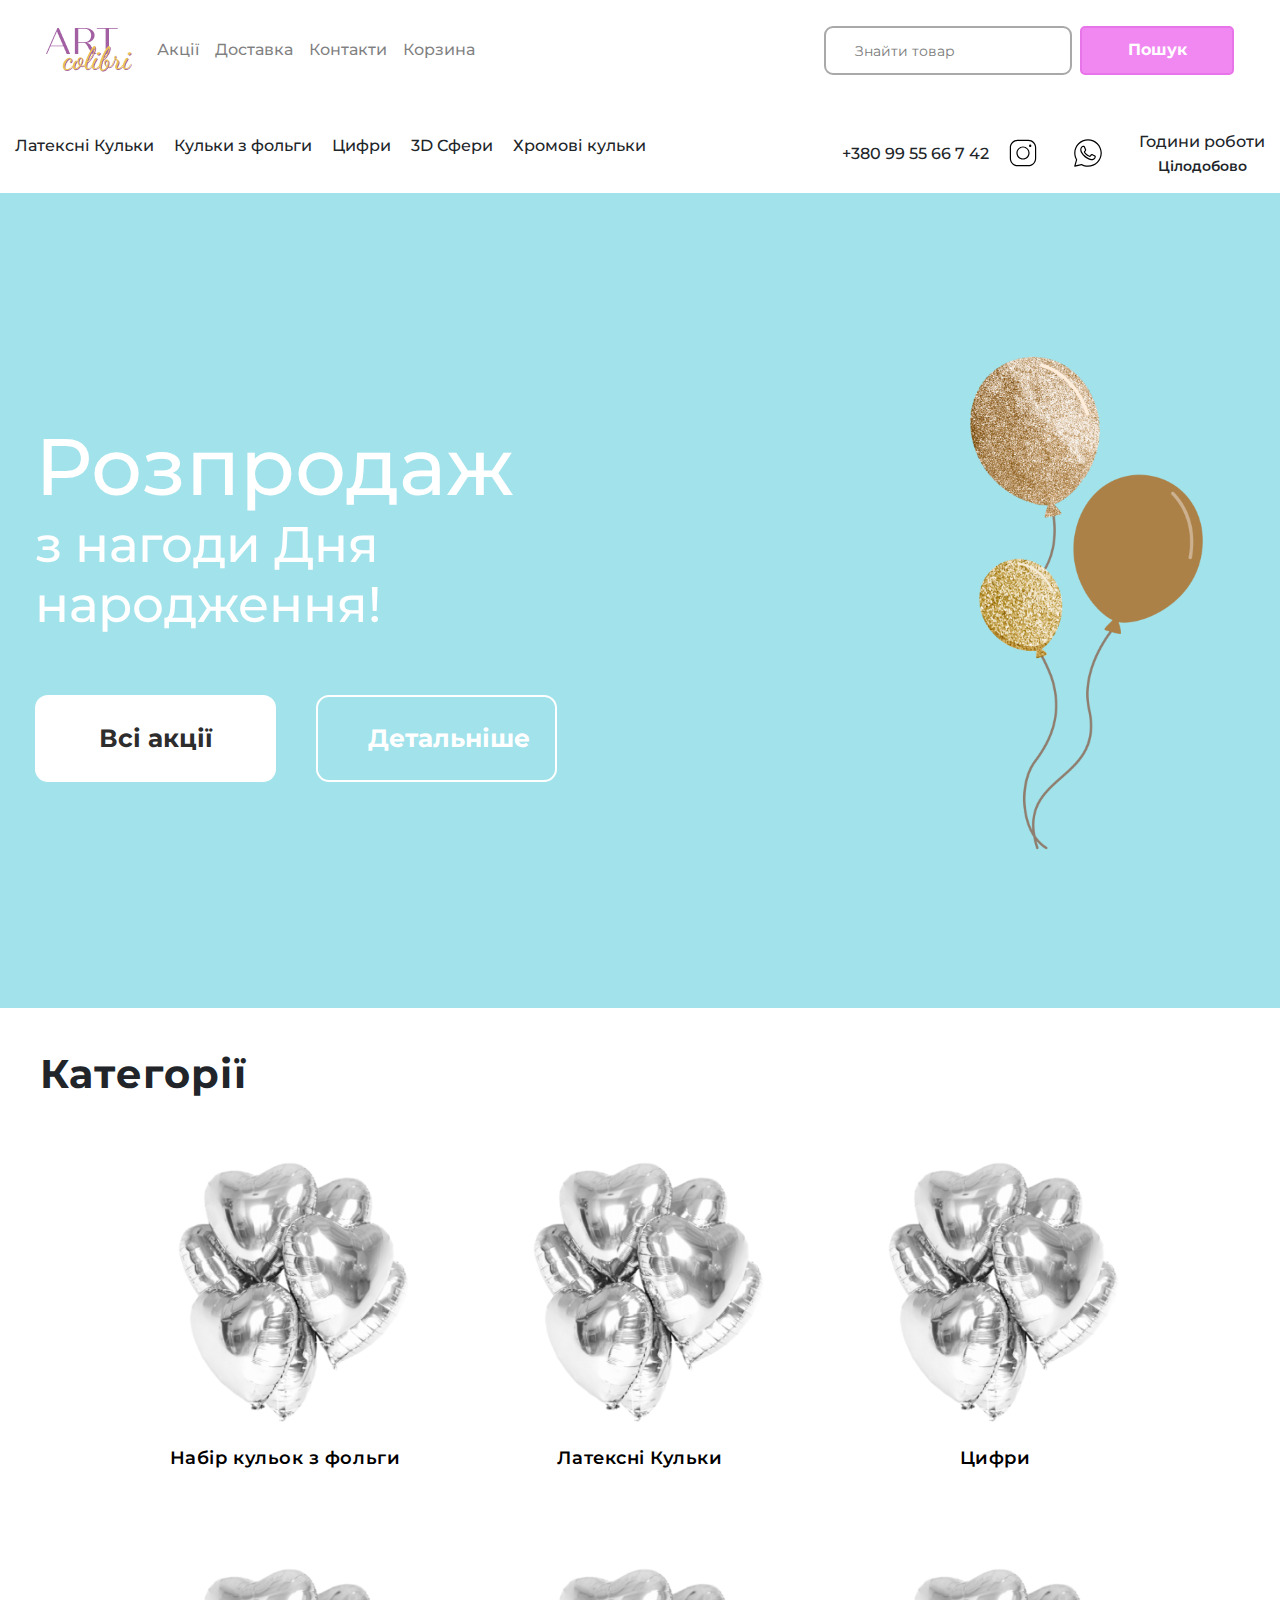
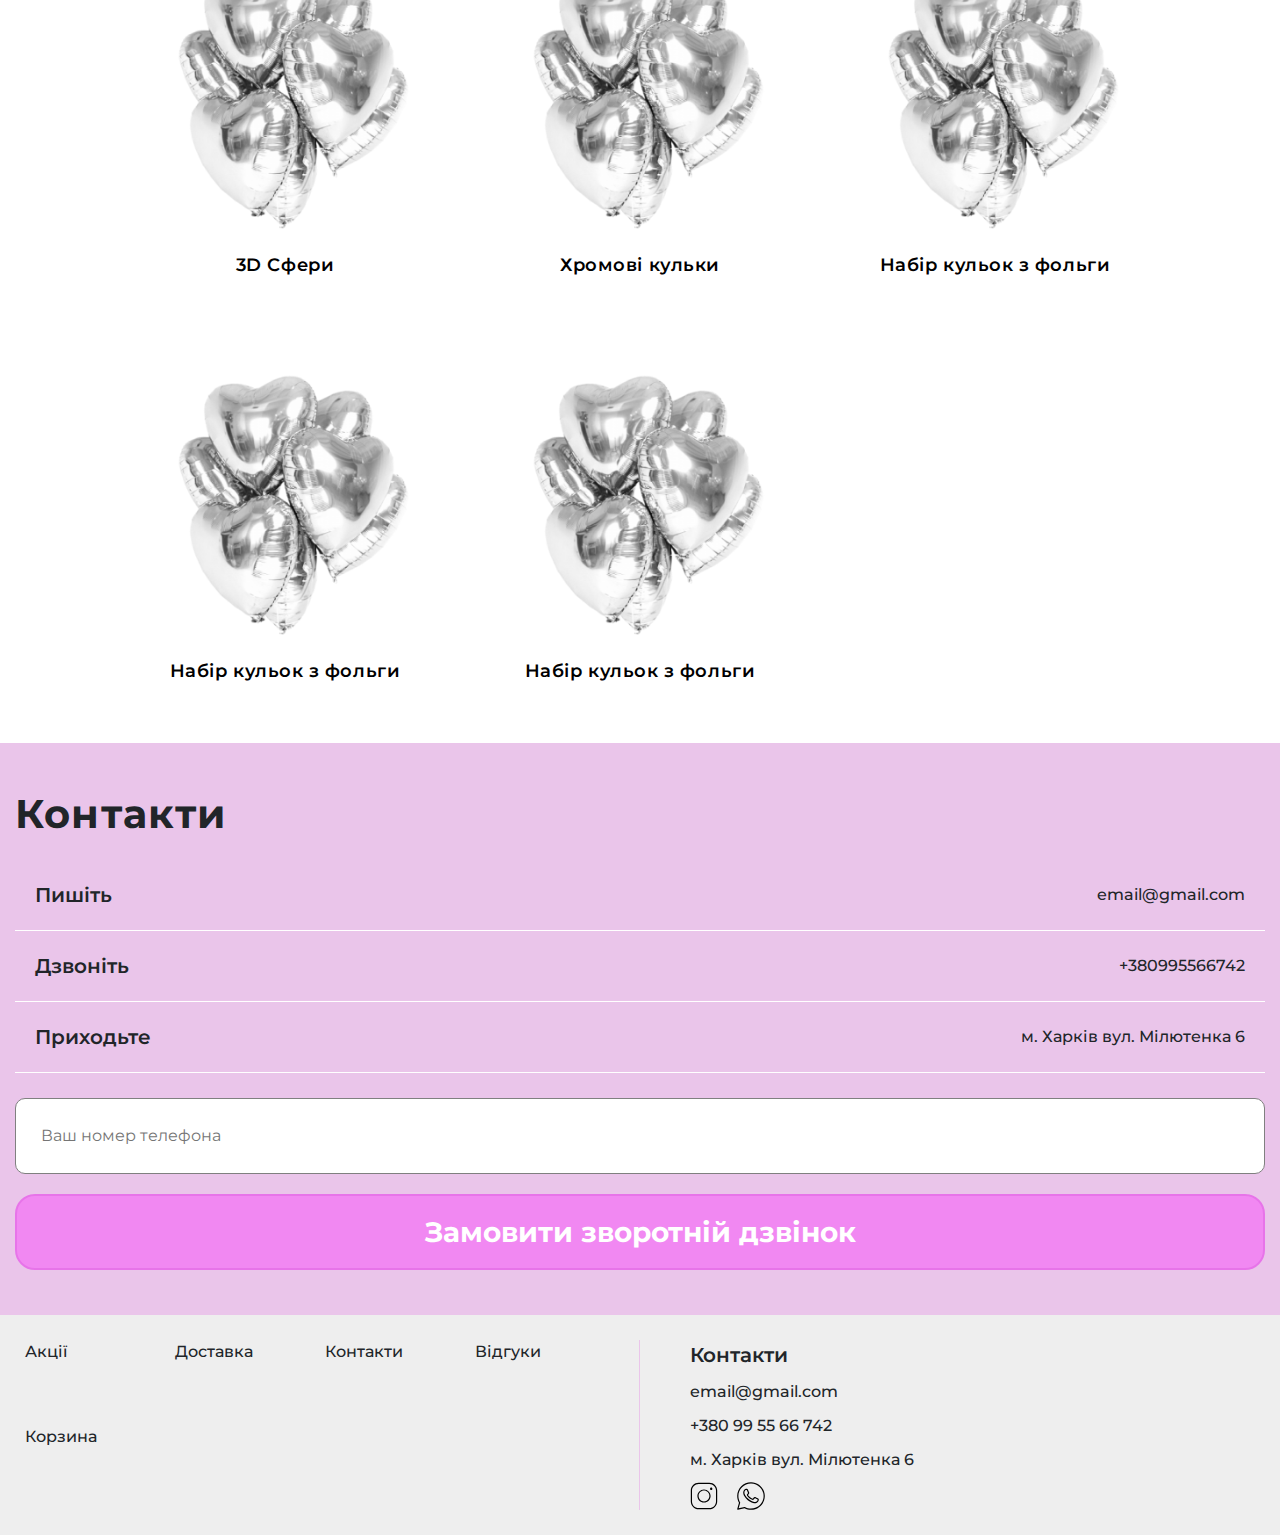
<file: index.html>
<!DOCTYPE html>
<html lang="en">
<head>
    <meta charset="UTF-8">
    <title>Title</title>
    <link rel="stylesheet" href="https://cdn.jsdelivr.net/npm/bootstrap@4.0.0/dist/css/bootstrap.min.css"
          integrity="sha384-Gn5384xqQ1aoWXA+058RXPxPg6fy4IWvTNh0E263XmFcJlSAwiGgFAW/dAiS6JXm" crossorigin="anonymous">

    <link rel="stylesheet" href="style.css">



</head>
<body>
<header>
    <div class="container">
        <div class=" header_top">
            <nav class="navbar navbar-expand-lg navbar-light ">
                <div class="container-fluid">
                    <a class="navbar-brand logo" href="#"> <img src="./images/logo.png" alt="">
                    </a>
                    <button class="navbar-toggler" type="button" data-bs-toggle="collapse" data-bs-target="#navbarSupportedContent" aria-controls="navbarSupportedContent" aria-expanded="false" aria-label="Toggle navigation">
                        <span class="navbar-toggler-icon"></span>
                    </button>
                    <div class="collapse navbar-collapse" id="navbarSupportedContent">
                        <ul class="navbar-nav mr-auto">

                            <li class="nav-item">
                                <a class="nav-link" href="#">Акції</a>
                            </li>
                            <li class="nav-item">
                                <a class="nav-link" href="#">Доставка</a>
                            </li>
                            <li class="nav-item">
                                <a class="nav-link" href="#contacts">Контакти</a>
                            </li>
                            <li class="nav-item">
                                <a class="nav-link" href="./basket.html">Корзина</a>
                            </li>

                        </ul>
                        <form class=" form-inline my-2 my-lg-0">
                            <input class="search form-control mr-sm-2" type="search" placeholder="Знайти товар"
                                   aria-label="Пошук">
                            <button class="btn header_btn my-2 my-sm-0" type="submit">Пошук</button>
                        </form>
                    </div>
                </div>
            </nav>

        </div>
        <div class="flex_wrap">
            <nav class="catalogue_nav">
                <ul class="flex_wrap">
                    <li>Латексні Кульки</li>
                    <li>Кульки з фольги</li>
                    <li>Цифри</li>
                    <li>3D Сфери</li>
                    <li>Хромові кульки</li>
                </ul>
            </nav>
            <div class="contacts flex_wrap">
                <div class="number">+380 99 55 66 7 42</div>
                <a href="#" class="social_media">
                    <img src="./images/inst.svg" alt="instagram">
                </a>
                <a href="#" class="social_media">
                    <img src="./images/viber.svg" alt="viber">

                </a>
                <div class="working_hours">Години роботи <br><span>Цілодобово</span></div>

            </div>
        </div>
    </div>

</header>
<section class="hero">
    <div class="container flex_wrap">
        <div class="hero_desc">

            <h1 class="hero_title"><span>Розпродаж </span> <br> з нагоди Дня народження!</h1>

            <div class="hero_buttons">
                <button class="hero_btn all_disc_btn">
                    Всі акції
                </button>
                <button class="hero_btn more_btn">
                    Детальніше
                </button>
            </div>
        </div>
        <img class="hero_img" src="./images/hero.png" alt="">
    </div>
</section>
<section class="categories">
    <h2 class="section_title">Категорії</h2>
    <div class="grid_wrap">
        <div class="categories_item">
            <a href="./category.html">
                <img src="./images/baloons.png" alt="">

            </a>
            <p class="categories_item_title">Набір кульок з фольги</p>
        </div>
        <div class="categories_item">
            <img src="./images/baloons.png" alt="">
            <p class="categories_item_title">Латексні Кульки</p>
        </div>
        <div class="categories_item">
            <img src="./images/baloons.png" alt="">
            <p class="categories_item_title">Цифри</p>
        </div>
        <div class="categories_item">
            <img src="./images/baloons.png" alt="">
            <p class="categories_item_title">3D Сфери</p>
        </div>
        <div class="categories_item">
            <img src="./images/baloons.png" alt="">
            <p class="categories_item_title">Хромові кульки</p>
        </div>
        <div class="categories_item">
            <img src="./images/baloons.png" alt="">
            <p class="categories_item_title">Набір кульок з фольги</p>
        </div>
        <div class="categories_item">
            <img src="./images/baloons.png" alt="">
            <p class="categories_item_title">Набір кульок з фольги</p>
        </div>
        <div class="categories_item">
            <img src="./images/baloons.png" alt="">
            <p class="categories_item_title">Набір кульок з фольги</p>
        </div>

    </div>
</section>

<section id="contacts" class="contact">
    <div class="container">
        <h2 class="section_title">
            Контакти
        </h2>
        <div class="contact_info_wrap">
            <div class="contact_info_item flex_wrap">
                <p class="contact_info_item_title">Пишіть</p>
                <p class="contact_info_item_text">email@gmail.com</p>
            </div>
            <div class="contact_info_item flex_wrap">
                <p class="contact_info_item_title">Дзвоніть</p>
                <p class="contact_info_item_text">+380995566742</p>
            </div>
            <div class="contact_info_item flex_wrap">
                <p class="contact_info_item_title">Приходьте</p>
                <p class="contact_info_item_text"> м. Харків вул. Мілютенка 6</p>
            </div>

        </div>
        <input placeholder="Ваш номер телефона" type="tel" class="contact_info_input ">
        <button class="btn basket_details_btn ">Замовити зворотній дзвінок</button>
    </div>
</section>
<footer class="footer_wrap">
    <nav class="footer_nav">

        <a class="footer_nav_item">Акції</a>
        <a class="footer_nav_item">Доставка</a>
        <a class="footer_nav_item">Контакти</a>
        <a class="footer_nav_item">Відгуки</a>
        <a class="footer_nav_item">Корзина</a>

    </nav>
    <div class="footer_contacts">
        <p class="footer_contacts_title footer_contacts_item">Контакти</p>
        <p class="footer_contacts_item">email@gmail.com</p>
        <p class="footer_contacts_item">+380 99 55 66 742</p>
        <p class="footer_contacts_item">м. Харків вул. Мілютенка 6</p>
        <a href="#" class="social_media">
            <img src="./images/inst.svg" alt="instagram">
        </a>
        <a href="#" class="social_media">
            <img src="./images/viber.svg" alt="viber">

        </a>
    </div>
    </div>
</footer>
<script src="https://cdn.jsdelivr.net/npm/bootstrap@5.0.2/dist/js/bootstrap.bundle.min.js" integrity="sha384-MrcW6ZMFYlzcLA8Nl+NtUVF0sA7MsXsP1UyJoMp4YLEuNSfAP+JcXn/tWtIaxVXM" crossorigin="anonymous"></script>

</body>
</html>
</file>
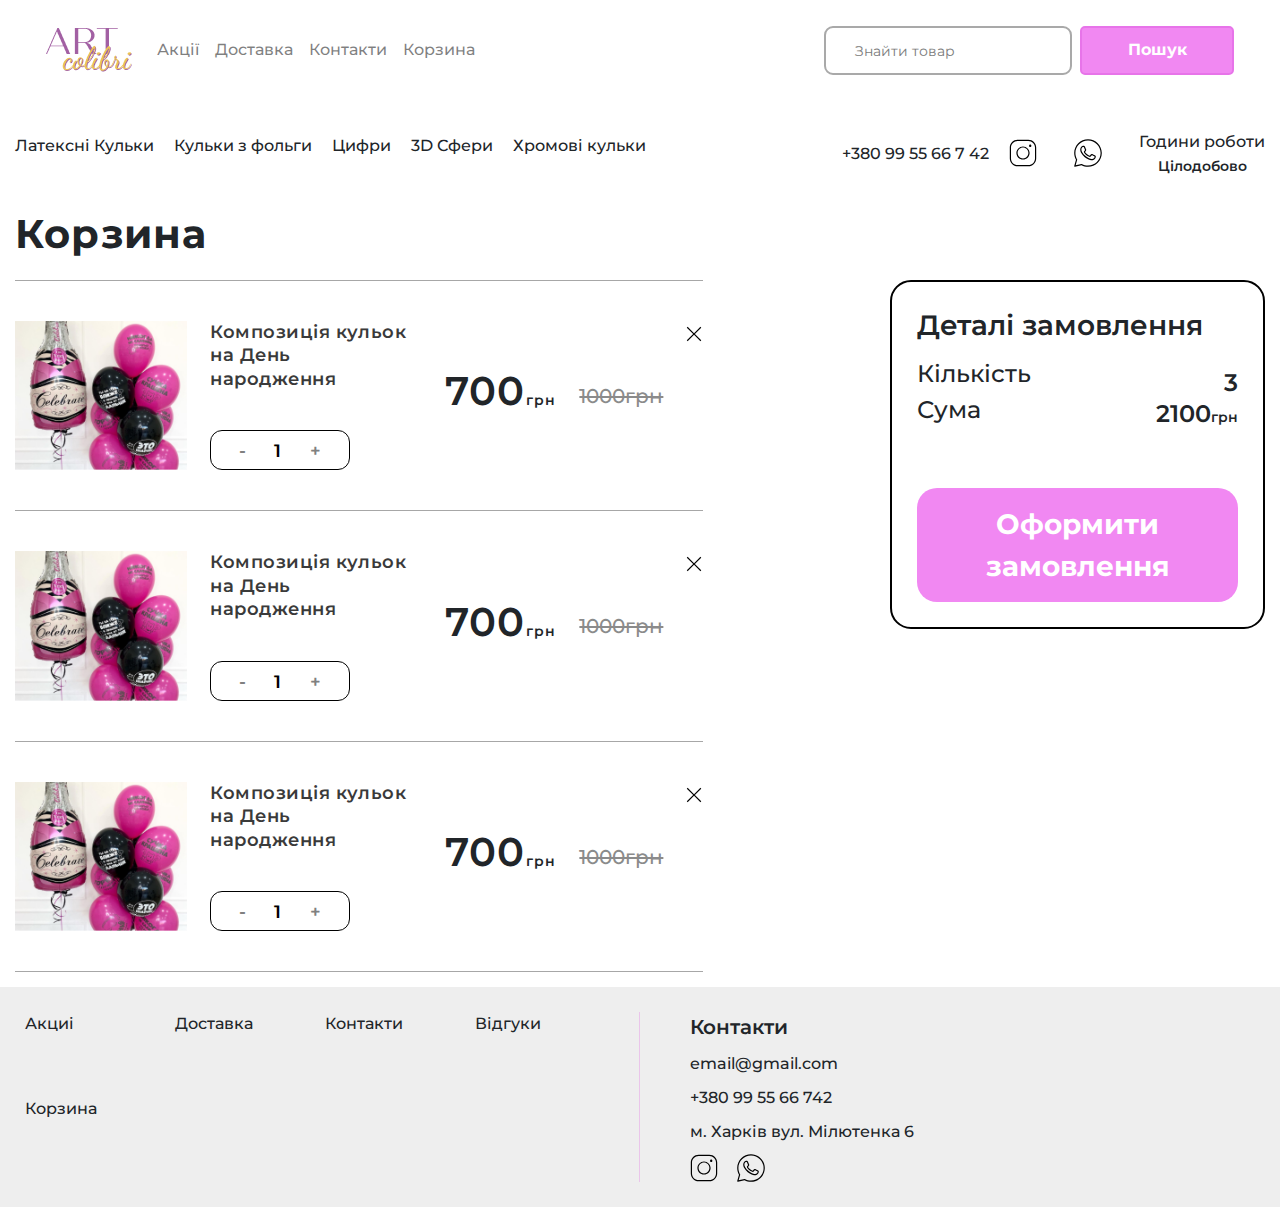
<file: basket.html>
<!DOCTYPE html>
<html lang="en">
<head>
    <meta charset="UTF-8">
    <link rel="stylesheet" href="https://cdn.jsdelivr.net/npm/bootstrap@4.0.0/dist/css/bootstrap.min.css"
          integrity="sha384-Gn5384xqQ1aoWXA+058RXPxPg6fy4IWvTNh0E263XmFcJlSAwiGgFAW/dAiS6JXm" crossorigin="anonymous">

    <link rel="stylesheet" href="style.css">

    <title>Title</title>
</head>
<body>
<header>
    <div class="container">
        <div class=" header_top">
            <nav class="navbar navbar-expand-lg navbar-light ">
                <div class="container-fluid">
                    <a class="navbar-brand logo" href="./index.html"> <img src="./images/logo.png" alt="">
                    </a>
                    <button class="navbar-toggler" type="button" data-bs-toggle="collapse" data-bs-target="#navbarSupportedContent" aria-controls="navbarSupportedContent" aria-expanded="false" aria-label="Toggle navigation">
                        <span class="navbar-toggler-icon"></span>
                    </button>
                    <div class="collapse navbar-collapse" id="navbarSupportedContent">
                        <ul class="navbar-nav mr-auto">

                            <li class="nav-item">
                                <a class="nav-link" href="#">Акції</a>
                            </li>
                            <li class="nav-item">
                                <a class="nav-link" href="#">Доставка</a>
                            </li>
                            <li class="nav-item">
                                <a class="nav-link" href="#">Контакти</a>
                            </li>
                            <li class="nav-item">
                                <a class="nav-link" href="./basket.html">Корзина</a>
                            </li>

                        </ul>
                        <form class=" form-inline my-2 my-lg-0">
                            <input class="search form-control mr-sm-2" type="search" placeholder="Знайти товар"
                                   aria-label="Пошук">
                            <button class="btn header_btn my-2 my-sm-0" type="submit">Пошук</button>
                        </form>
                    </div>
                </div>
            </nav>

        </div>
        <div class="flex_wrap">
            <nav class="catalogue_nav">
                <ul class="flex_wrap">
                    <li>Латексні Кульки</li>
                    <li>Кульки з фольги</li>
                    <li>Цифри</li>
                    <li>3D Сфери</li>
                    <li>Хромові кульки</li>
                </ul>
            </nav>
            <div class="contacts flex_wrap">
                <div class="number">+380 99 55 66 7 42</div>
                <a href="#" class="social_media">
                    <img src="./images/inst.svg" alt="instagram">
                </a>
                <a href="#" class="social_media">
                    <img src="./images/viber.svg" alt="viber">

                </a>
                <div class="working_hours">Години роботи <br><span>Цілодобово</span></div>

            </div>
        </div>
    </div>

</header>
<section class="basket">
    <div class="container">
        <h2 class="section_title">Корзина</h2>
        <div class="flex_wrap basket_wrap">
            <div class="basket_items">
                <div class="basket_item">
                    <img class="basket_item_img" src="./images/basket_item.png" alt="">
                    <div class="basket_item_desc">
                        <p class="basket_item_title">Композиція кульок на День
                            народження</p>
                        <div class="basket_item_quantity">
                            <p class="sign">-</p>
                            <p>1</p>
                            <P class="sign">+</P>
                        </div>
                    </div>
                    <p class="basket_item_price">700<span>грн</span></p>
                    <p class="basket_item_old_price">1000грн</p>
                    <div class="basket_item_delete">
                        <img src="./images/cross.svg" alt="">
                    </div>
                </div>
                <div class="basket_item">
                    <img class="basket_item_img" src="./images/basket_item.png" alt="">
                    <div class="basket_item_desc">
                        <p class="basket_item_title">Композиція кульок на День
                            народження</p>
                        <div class="basket_item_quantity">
                            <p class="sign">-</p>
                            <p>1</p>
                            <P class="sign">+</P>
                        </div>
                    </div>
                    <p class="basket_item_price">700<span>грн</span></p>
                    <p class="basket_item_old_price">1000грн</p>
                    <div class="basket_item_delete">
                        <img src="./images/cross.svg" alt="">
                    </div>
                </div>
                <div class="basket_item">
                    <img class="basket_item_img" src="./images/basket_item.png" alt="">
                    <div class="basket_item_desc">
                        <p class="basket_item_title">Композиція кульок на День
                            народження</p>
                        <div class="basket_item_quantity">
                            <p class="sign">-</p>
                            <p>1</p>
                            <P class="sign">+</P>
                        </div>
                    </div>
                    <p class="basket_item_price">700<span>грн</span></p>
                    <p class="basket_item_old_price">1000грн</p>
                    <div class="basket_item_delete">
                        <img src="./images/cross.svg" alt="">
                    </div>
                </div>

            </div>
            <div class="basket_details">
                <p class="basket_details_title">Деталі замовлення</p>
                <div class="basket_details_info flex_wrap">
                    <div class="basket_details_info_text">
                        <p>Кількість</p>
                        <p>Сума</p>

                    </div>
                    <div class="basket_details_info_characters">
                        <p>3</p>
                        <p class="basket_details_price">2100<span>грн</span></p>
                    </div>
                </div>
                <a href="form.html" class=" basket_details_btn ">Оформити замовлення</a>
            </div>
        </div>
    </div>
</section>
<footer class="footer_wrap">
    <nav class="footer_nav">

        <a class="footer_nav_item">Акциі</a>
        <a class="footer_nav_item">Доставка</a>
        <a class="footer_nav_item">Контакти</a>
        <a class="footer_nav_item">Відгуки</a>
        <a class="footer_nav_item">Корзина</a>

    </nav>
    <div class="footer_contacts">
        <p class="footer_contacts_title footer_contacts_item">Контакти</p>
        <p class="footer_contacts_item">email@gmail.com</p>
        <p class="footer_contacts_item">+380 99 55 66 742</p>
        <p class="footer_contacts_item">м. Харків вул. Мілютенка 6</p>
        <a href="#" class="social_media">
            <img src="./images/inst.svg" alt="instagram">
        </a>
        <a href="#" class="social_media">
            <img src="./images/viber.svg" alt="viber">

        </a>
    </div>
</footer>


<script src="https://cdn.jsdelivr.net/npm/bootstrap@5.0.2/dist/js/bootstrap.bundle.min.js" integrity="sha384-MrcW6ZMFYlzcLA8Nl+NtUVF0sA7MsXsP1UyJoMp4YLEuNSfAP+JcXn/tWtIaxVXM" crossorigin="anonymous"></script>

</body>
</html>
</file>
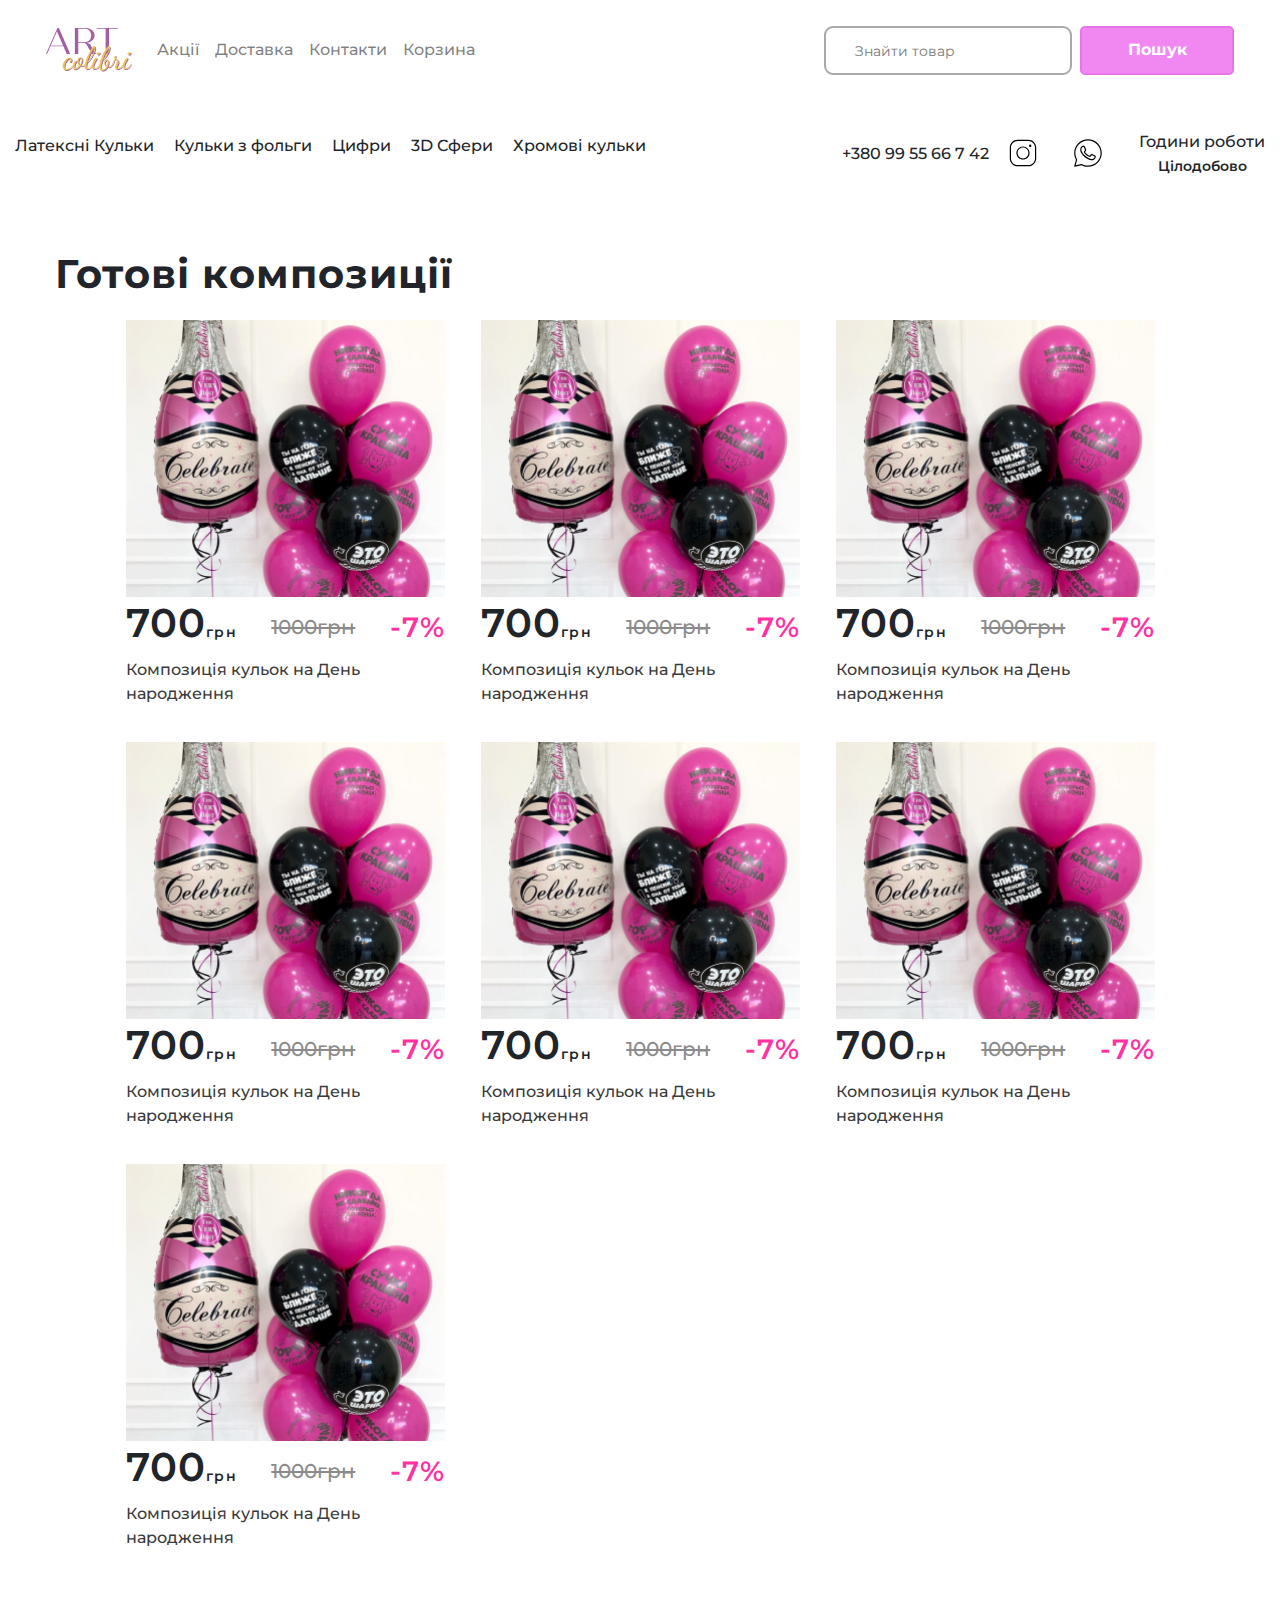
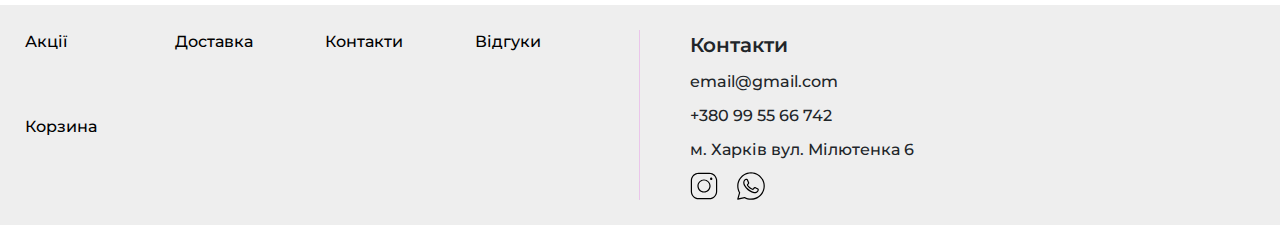
<file: category.html>
<!DOCTYPE html>
<html lang="en">
<head>
    <meta charset="UTF-8">
    <title>Title</title>
    <link rel="stylesheet" href="https://cdn.jsdelivr.net/npm/bootstrap@4.0.0/dist/css/bootstrap.min.css"
          integrity="sha384-Gn5384xqQ1aoWXA+058RXPxPg6fy4IWvTNh0E263XmFcJlSAwiGgFAW/dAiS6JXm" crossorigin="anonymous">
    <link rel="stylesheet" href="style.css">

</head>
<body>
<header>
    <div class="container">
        <div class=" header_top">
            <nav class="navbar navbar-expand-lg navbar-light ">
                <div class="container-fluid">
                    <a class="navbar-brand logo" href="./index.html"> <img src="./images/logo.png" alt="">
                    </a>
                    <button class="navbar-toggler" type="button" data-bs-toggle="collapse" data-bs-target="#navbarSupportedContent" aria-controls="navbarSupportedContent" aria-expanded="false" aria-label="Toggle navigation">
                        <span class="navbar-toggler-icon"></span>
                    </button>
                    <div class="collapse navbar-collapse" id="navbarSupportedContent">
                        <ul class="navbar-nav mr-auto">

                            <li class="nav-item">
                                <a class="nav-link" href="#">Акції</a>
                            </li>
                            <li class="nav-item">
                                <a class="nav-link" href="#">Доставка</a>
                            </li>
                            <li class="nav-item">
                                <a class="nav-link" href="#">Контакти</a>
                            </li>
                            <li class="nav-item">
                                <a class="nav-link" href="#">Корзина</a>
                            </li>

                        </ul>
                        <form class=" form-inline my-2 my-lg-0">
                            <input class="search form-control mr-sm-2" type="search" placeholder="Знайти товар"
                                   aria-label="Пошук">
                            <button class="btn header_btn my-2 my-sm-0" type="submit">Пошук</button>
                        </form>
                    </div>
                </div>
            </nav>

        </div>
        <div class="flex_wrap">
            <nav class="catalogue_nav">
                <ul class="flex_wrap">
                    <li>Латексні Кульки</li>
                    <li>Кульки з фольги</li>
                    <li>Цифри</li>
                    <li>3D Сфери</li>
                    <li>Хромові кульки</li>
                </ul>
            </nav>
            <div class="contacts flex_wrap">
                <div class="number">+380 99 55 66 7 42</div>
                <a href="#" class="social_media">
                    <img src="./images/inst.svg" alt="instagram">
                </a>
                <a href="#" class="social_media">
                    <img src="./images/viber.svg" alt="viber">

                </a>
                <div class="working_hours">Години роботи <br><span>Цілодобово</span></div>

            </div>
        </div>
    </div>

</header>

<section class="categories">
  <div class="container">
      <h2 class="section_title">Готові композиції</h2>
      <div class="grid_wrap category_wrap">
          <div class="category_item">
              <div class="category_item_pic">
                  <a href="./product_info.html"> <img src="./images/category_item.png" alt=""></a>
                  <button class="to_basket_btn">Додати в корзину</button>
              </div>
              <div class="category_item_price flex_wrap">
                  <p class="basket_item_price">700<span>грн</span></p>
                  <p class="basket_item_old_price">1000грн</p>
                  <p class="discount">-7%</p>
              </div>
              <p class="category_item_title">Композиція кульок на День
                  народження</p>
          </div>
          <div class="category_item">
              <div class="category_item_pic">
                  <img src="./images/category_item.png" alt="">
                  <button class="to_basket_btn">Додати в корзину</button>
              </div>
              <div class="category_item_price flex_wrap">
                  <p class="basket_item_price">700<span>грн</span></p>
                  <p class="basket_item_old_price">1000грн</p>
                  <p class="discount">-7%</p>
              </div>
              <p class="category_item_title">Композиція кульок на День
                  народження</p>
          </div>
          <div class="category_item">
              <div class="category_item_pic">
                  <img src="./images/category_item.png" alt="">
                  <button class="to_basket_btn">Додати в корзину</button>
              </div>
              <div class="category_item_price flex_wrap">
                  <p class="basket_item_price">700<span>грн</span></p>
                  <p class="basket_item_old_price">1000грн</p>
                  <p class="discount">-7%</p>
              </div>
              <p class="category_item_title">Композиція кульок на День
                  народження</p>
          </div>
          <div class="category_item">
              <div class="category_item_pic">
                  <img src="./images/category_item.png" alt="">
                  <button class="to_basket_btn">Додати в корзину</button>
              </div>
              <div class="category_item_price flex_wrap">
                  <p class="basket_item_price">700<span>грн</span></p>
                  <p class="basket_item_old_price">1000грн</p>
                  <p class="discount">-7%</p>
              </div>
              <p class="category_item_title">Композиція кульок на День
                  народження</p>
          </div>
          <div class="category_item">
              <div class="category_item_pic">
                  <img src="./images/category_item.png" alt="">
                  <button class="to_basket_btn">Додати в корзину</button>
              </div>
              <div class="category_item_price flex_wrap">
                  <p class="basket_item_price">700<span>грн</span></p>
                  <p class="basket_item_old_price">1000грн</p>
                  <p class="discount">-7%</p>
              </div>
              <p class="category_item_title">Композиція кульок на День
                  народження</p>
          </div>
          <div class="category_item">
              <div class="category_item_pic">
                  <img src="./images/category_item.png" alt="">
                  <button class="to_basket_btn">Додати в корзину</button>
              </div>
              <div class="category_item_price flex_wrap">
                  <p class="basket_item_price">700<span>грн</span></p>
                  <p class="basket_item_old_price">1000грн</p>
                  <p class="discount">-7%</p>
              </div>
              <p class="category_item_title">Композиція кульок на День
                  народження</p>
          </div>
          <div class="category_item">
              <div class="category_item_pic">
                  <img src="./images/category_item.png" alt="">
                  <button class="to_basket_btn">Додати в корзину</button>
              </div>
              <div class="category_item_price flex_wrap">
                  <p class="basket_item_price">700<span>грн</span></p>
                  <p class="basket_item_old_price">1000грн</p>
                  <p class="discount">-7%</p>
              </div>
              <p class="category_item_title">Композиція кульок на День
                  народження</p>
          </div>

      </div>
  </div>
</section>
<footer class="footer_wrap">
    <nav class="footer_nav">
        <a href="#" class="footer_nav_item">Акції</a>
        <a href="#" class="footer_nav_item">Доставка</a>
        <a href="#" class="footer_nav_item">Контакти</a>
        <a href="#" class="footer_nav_item">Відгуки</a>
        <a href="basket.html" class="footer_nav_item">Корзина</a>

    </nav>
    <div class="footer_contacts">
        <p class="footer_contacts_title footer_contacts_item">Контакти</p>
        <p class="footer_contacts_item">email@gmail.com</p>
        <p class="footer_contacts_item">+380 99 55 66 742</p>
        <p class="footer_contacts_item">м. Харків вул. Мілютенка 6</p>
        <a href="#" class="social_media">
            <img src="./images/inst.svg" alt="instagram">
        </a>
        <a href="#" class="social_media">
            <img src="./images/viber.svg" alt="viber">

        </a>
    </div>
    </div>
</footer>
<script src="https://cdn.jsdelivr.net/npm/bootstrap@5.0.2/dist/js/bootstrap.bundle.min.js" integrity="sha384-MrcW6ZMFYlzcLA8Nl+NtUVF0sA7MsXsP1UyJoMp4YLEuNSfAP+JcXn/tWtIaxVXM" crossorigin="anonymous"></script>

</body>
</html>
</file>
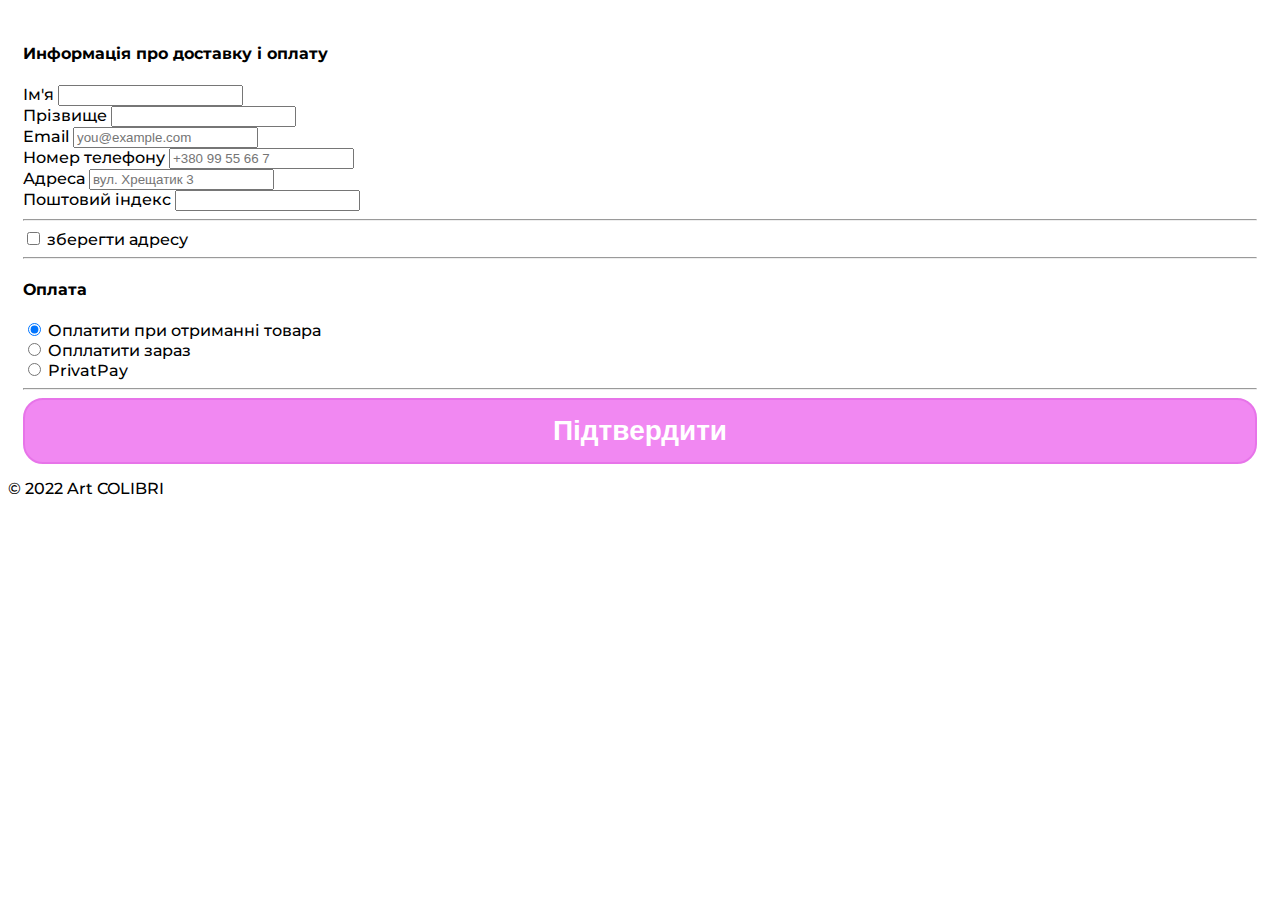
<file: form.html>
<!DOCTYPE html>
<html lang="en">
<head>
    <meta charset="UTF-8">
    <title>Title</title>
    <link href="https://cdn.jsdelivr.net/npm/bootstrap@5.0.2/dist/css/bootstrap.min.css" rel="stylesheet"
          integrity="sha384-EVSTQN3/azprG1Anm3QDgpJLIm9Nao0Yz1ztcQTwFspd3yD65VohhpuuCOmLASjC" crossorigin="anonymous">
    <link rel="stylesheet" href="style.css">
</head>
<body>


<div class="container">
    <div class="d-flex justify-content-center">

        <div class="col-md-7 col-lg-8">
            <h4 class="mb-3">Информація про доставку і оплату</h4>
            <form class="needs-validation" novalidate>
                <div class="row g-3">
                    <div class="col-sm-6">
                        <label for="firstName" class="form-label">Ім'я</label>
                        <input  type="text" class="form-control" id="firstName" placeholder="" value="" required/>

                    </div>

                    <div class="col-sm-6">
                        <label for="lastName" class="form-label">Прізвище</label>
                        <input type="text" class="form-control" id="lastName" placeholder="" value="" required>

                    </div>


                    <div class="col-12">
                        <label for="email" class="form-label">Email</label>
                        <input type="email" class="form-control" id="email" placeholder="you@example.com" required>
                    </div>

                    <div class="col-12">
                        <label for="phone" class="form-label">Номер телефону</label>
                        <input required type="tel" class="form-control" id="phone" placeholder="+380 99 55 66 7">
                    </div>

                    <div class="col-12">
                        <label for="address" class="form-label">Адреса</label>
                        <input type="text" class="form-control" id="address" placeholder="вул. Хрещатик 3" required>
                    </div>


                    <div class="col-md-3">
                        <label for="zip" class="form-label">Поштовий індекс</label>
                        <input type="number" class="form-control" id="zip" placeholder="" required>

                    </div>
                </div>

                <hr class="my-4">

                <div class="form-check">
                    <input type="checkbox" class="form-check-input" id="same-address">
                    <label class="form-check-label" for="same-address">зберегти адресу</label>
                </div>


                <hr class="my-4">

                <h4 class="mb-3">Оплата</h4>

                <div class="my-3">
                    <div class="form-check">
                        <input id="credit" name="paymentMethod" type="radio" class="form-check-input" checked required>
                        <label class="form-check-label" for="credit">Оплатити при отриманні товара</label>
                    </div>
                    <div class="form-check">
                        <input id="debit" name="paymentMethod" type="radio" class="form-check-input" required>
                        <label class="form-check-label" for="debit">Опллатити зараз</label>
                    </div>
                    <div class="form-check">
                        <input id="paypal" name="paymentMethod" type="radio" class="form-check-input" required>
                        <label class="form-check-label" for="paypal">PrivatPay</label>
                    </div>
                </div>


                <hr class="my-4">

                <button type="submit" class="btn basket_details_btn ">Підтвердити</button>
            </form>
        </div>
    </div>

</div>
</main>

<footer class="my-5 pt-5 text-muted text-center text-small">
    <p class="mb-1">&copy; 2022 Art COLIBRI</p>
</footer>
</div>
</body>
</html>
</file>
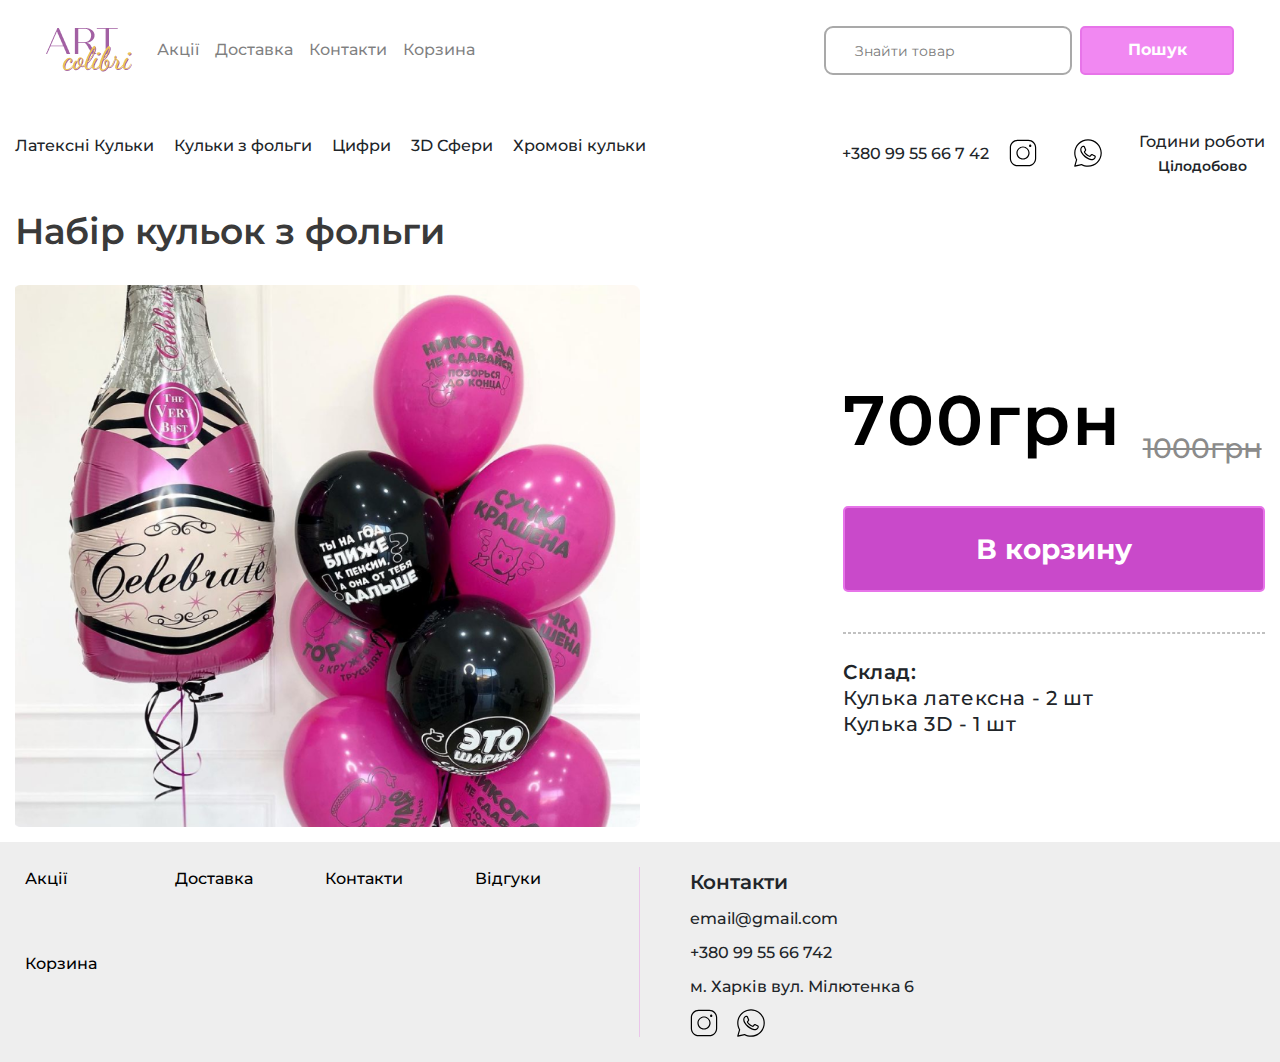
<file: product_info.html>
<!DOCTYPE html>
<html lang="en">
<head>
    <meta charset="UTF-8">
    <title>Title</title>
    <link rel="stylesheet" href="https://cdn.jsdelivr.net/npm/bootstrap@4.0.0/dist/css/bootstrap.min.css"
          integrity="sha384-Gn5384xqQ1aoWXA+058RXPxPg6fy4IWvTNh0E263XmFcJlSAwiGgFAW/dAiS6JXm" crossorigin="anonymous">

    <link rel="stylesheet" href="style.css">


</head>
<body>
<header>
    <div class="container">
        <div class=" header_top">
            <nav class="navbar navbar-expand-lg navbar-light ">
                <div class="container-fluid">
                    <a class="navbar-brand logo" href="#"> <img src="./images/logo.png" alt="">
                    </a>
                    <button class="navbar-toggler" type="button" data-bs-toggle="collapse" data-bs-target="#navbarSupportedContent" aria-controls="navbarSupportedContent" aria-expanded="false" aria-label="Toggle navigation">
                        <span class="navbar-toggler-icon"></span>
                    </button>
                    <div class="collapse navbar-collapse" id="navbarSupportedContent">
                        <ul class="navbar-nav mr-auto">

                            <li class="nav-item">
                                <a class="nav-link" href="#">Акції</a>
                            </li>
                            <li class="nav-item">
                                <a class="nav-link" href="#">Доставка</a>
                            </li>
                            <li class="nav-item">
                                <a class="nav-link" href="#">Контакти</a>
                            </li>
                            <li class="nav-item">
                                <a class="nav-link" href="#">Корзина</a>
                            </li>

                        </ul>
                        <form class=" form-inline my-2 my-lg-0">
                            <input class="search form-control mr-sm-2" type="search" placeholder="Знайти товар"
                                   aria-label="Пошук">
                            <button class="btn header_btn my-2 my-sm-0" type="submit">Пошук</button>
                        </form>
                    </div>
                </div>
            </nav>

        </div>
        <div class="flex_wrap">
            <nav class="catalogue_nav">
                <ul class="flex_wrap">
                    <li>Латексні Кульки</li>
                    <li>Кульки з фольги</li>
                    <li>Цифри</li>
                    <li>3D Сфери</li>
                    <li>Хромові кульки</li>
                </ul>
            </nav>
            <div class="contacts flex_wrap">
                <div class="number">+380 99 55 66 7 42</div>
                <a href="#" class="social_media">
                    <img src="./images/inst.svg" alt="instagram">
                </a>
                <a href="#" class="social_media">
                    <img src="./images/viber.svg" alt="viber">

                </a>
                <div class="working_hours">Години роботи <br><span>Цілодобово</span></div>

            </div>
        </div>
    </div>

</header>
<section class="product_info">
    <div class="container">
        <h2 class="product_info_title">Набір кульок з фольги</h2>
        <div class="flex_wrap product_info_flex">
            <img class="product_info_img" src="images/product_info.png">
            <div class="product_info_desc">
                <div class="product_info_price">
                    <p class="actual_price">
                        700грн
                    </p>
                    <p class="old_price">1000грн</p>
                    <p class="discount">-30%</p>

                </div>
                <button class="btn product_info_btn">В корзину</button>
                <div class="dashed_line"></div>
                <div class="material">
                    <p class="material_title">Склад:</p>
                    <p class="material_text">Кулька латексна - 2 шт</p>
                    <p class="material_text">Кулька 3D - 1 шт</p>

                </div>
            </div>
        </div>
    </div>
</section>
<footer class="footer_wrap">
    <nav class="footer_nav">

        <a href="#" class="footer_nav_item">Акції</a>
        <a href="#" class="footer_nav_item">Доставка</a>
        <a href="#" class="footer_nav_item">Контакти</a>
        <a href="#" class="footer_nav_item">Відгуки</a>
        <a href="./basket.html" class="footer_nav_item">Корзина</a>

    </nav>
    <div class="footer_contacts">
        <p class="footer_contacts_title footer_contacts_item">Контакти</p>
        <p class="footer_contacts_item">email@gmail.com</p>
        <p class="footer_contacts_item">+380 99 55 66 742</p>
        <p class="footer_contacts_item">м. Харків вул. Мілютенка 6</p>
        <a href="#" class="social_media">
            <img src="./images/inst.svg" alt="instagram">
        </a>
        <a href="#" class="social_media">
            <img src="./images/viber.svg" alt="viber">

        </a>
    </div>
    </div>
</footer>
<script src="https://cdn.jsdelivr.net/npm/bootstrap@5.0.2/dist/js/bootstrap.bundle.min.js" integrity="sha384-MrcW6ZMFYlzcLA8Nl+NtUVF0sA7MsXsP1UyJoMp4YLEuNSfAP+JcXn/tWtIaxVXM" crossorigin="anonymous"></script>
</body>
</html>
</file>
<file: style.css>
@import url('https://fonts.googleapis.com/css2?family=Montserrat:wght@400;500;600;700&display=swap');

* {
    box-sizing: border-box;
}

h1, h2, h3, p, button {
    padding: 0;
    margin: 0;
}

a {
    color: #000000;
}

button:hover, a:hover {
    cursor: pointer;
}

ul, li {
    list-style: none;
    padding: 0;
}

button {
    border: none;
}

.flex_wrap {
    display: flex;
    justify-content: space-between;
    align-items: center;
    gap: 20px;
}

body {
    font-size: 16px;
    font-weight: 500;
    padding: 0;
    font-family: 'Montserrat', sans-serif;
}

.container {
    max-width: 1600px;
    margin: 0 auto;
    padding: 15px;
}

.btn {
    border: 2px solid #e774e9;
    border-radius: 5px;
    color: #FFFFFF;

}

.header_btn {
    width: 154px;
    height: 49px;
    background: #F188F2;
    font-weight: 700;
    line-height: 20px;
}

.search {
    width: 443px;
    height: 49px;
    border: 2px solid #A9A9A9;
    border-radius: 9px;
}

.search::placeholder {
    font-size: 14px;
    line-height: 17px;
    padding: 17px;
    color: #7B7B7B;
}

.social_media {
    width: 30px;
    height: 30px;
}

.nav_flex {
    display: flex;
    gap: 15px;
    justify-content: space-between;
    /*justify-self: flex-end;*/
    flex-wrap: wrap;
}

.input_group {
    display: flex;
    gap: 20px;
}

.working_hours {
    text-align: center;
}

.working_hours span {
    font-weight: 600;
    font-size: 14px;
    line-height: 130%;

}

.header_top {
    margin-bottom: 45px;
}

.catalogue_nav li:hover {
    cursor: pointer;
    text-decoration: underline;
}

.hero {
    background: #A1E2EB;
    color: white;
    padding: 130px 20px;
    position: relative;
}

.hero_desc {
    font-weight: 700;
    font-size: 50px;
    line-height: 82px;
    max-width: 50%;
}

.hero_title {
    margin-bottom: 60px;
    font-size: 50px;

}

.hero_desc span {
    font-size: 80px;
}


.hero_buttons {
    display: flex;
    flex-wrap: wrap;
    gap: 40px;
}

.hero_btn {
    padding: 25px 50px;
    width: 241px;
    background: #FFFFFF;
    border-radius: 13px;
    font-weight: 700;
    font-size: 25px;
    line-height: 130%;
    color: #2D2D2D;
}

.hero_btn:hover {
    background-color: #b48f3c;
}

.hero_img {
    width: 350px;
    height: auto;
}

.more_btn {
    border: 2px solid #FFFFFF;
    background: none;
    color: #FFFFFF;

}


.categories {
    padding: 40px;
}

.section_title {
    font-weight: 700;
    font-size: 40px;
    line-height: 130%;
    letter-spacing: 0.03em;
    margin-bottom: 20px;
}

.grid_wrap {
    grid-gap: 36px;
    display: grid;
    grid-template-columns: repeat(auto-fill, 319px);
    justify-items: center;
    justify-content: center;
}


.contacts_flex_wrap {
    align-items: start;
}

.categories_item {
    padding: 20px;
    border-radius: 10px;
    text-align: center;
    font-weight: 600;
    font-size: 18px;
    line-height: 130%;
    letter-spacing: 0.03em;
    color: #000000;
}

.categories_item:hover {
    cursor: pointer;
    box-shadow: 3px 3px 3px #d6d6d6;
}

.categories_item img {
    width: 100%;
    height: auto;
}

.contacts_info p {
    padding-top: 20px;
    font-weight: 600;
    font-size: 30px;
    margin-bottom: 20px;
}

.contacts_info .social_media {
    margin-right: 20px;
}


.product_info_title {
    font-style: normal;
    font-weight: 600;
    font-size: 36px;
    line-height: 130%;
    color: #3A3A3A;
    margin-bottom: 30px;

}

.product_info_img {
    width: 50%;
    height: auto;
}

.actual_price {
    font-weight: 600;
    font-size: 70px;
    line-height: 130%;
    /* identical to box height, or 91px */

    letter-spacing: 0.03em;

    color: #000000;

}

.old_price {
    font-size: 28px;
    line-height: 130%;
    text-decoration-line: line-through;

    color: #8B8B8B;
}

.discount {
    font-weight: 600;
    font-size: 28px;
    line-height: 130%;
    /* or 36px */

    letter-spacing: 0.03em;
    color: #FF32A1;


}

.product_info_desc {
    width: 422px;
}

.product_info_price {
    display: flex;
    align-items: flex-end;
    gap: 20px;
    margin-bottom: 40px;
}

.product_info_btn {
    width: 100%;
    height: 86px;
    background: #C949CA;
    font-weight: 700;
    font-size: 28px;
    line-height: 130%;
    color: #FFFFFF;
    margin-bottom: 40px;
    /*margin: 0 auto;*/

}

.dashed_line {
    border: 1px dashed #C0C0C0;
}

.material {
    padding-top: 25px;
    font-size: 20px;
    line-height: 130%;
    letter-spacing: 0.03em;


}

.material_title {
    font-weight: 600;

}

.material_text {
    font-weight: 500;
}


.basket_wrap {
    justify-content: space-between;
    align-items: start;
}

.basket_items {
    width: 55%;

}

.basket_item:first-child {
    border-top: #A7A7A7 solid 1px;

}

.basket_item {
    display: flex;
    gap: 10px;
    padding: 40px 0;
    align-items: center;
    justify-content: space-between;
    border-bottom: #A7A7A7 solid 1px;
}

.basket_item_price {
    font-weight: 600;
    font-size: 40px;
    line-height: 130%;
    /* identical to box height, or 52px */

    letter-spacing: 0.03em;
}

.basket_item_price span {
    font-size: 14px;
}

.basket_item_old_price {
    font-size: 20px;
    line-height: 130%;
    text-decoration-line: line-through;
    color: #8B8B8B;
}

.basket_item_desc {
    max-width: 212px;
    font-weight: 600;
    font-size: 18px;
    line-height: 130%;
    /* or 23px */

    letter-spacing: 0.03em;

    color: #3A3A3A;
    align-self: stretch;
    display: flex;
    flex-direction: column;
    justify-content: space-between;
    gap: 10px;
}

.basket_item_img {
    width: 25%;
}

.basket_item_quantity {
    width: 140px;
    height: 40px;
    line-height: 40px;
    border: 1px solid #000000;
    border-radius: 12px;
    display: flex;
    justify-content: space-evenly;
    font-size: 18px;
    color: black;
}

.sign {
    color: grey;
}

.sign:hover {
    font-weight: 700;
    color: black;
    cursor: pointer;
}

.basket_item_delete {
    align-self: start;
}

.basket_item_delete:hover {
    cursor: pointer;
    scale: 1.2;
}

.basket_details {
    border: 2px solid #000000;
    border-radius: 21px;
    width: 30%;
    padding: 25px;
}

.basket_details_title {
    font-weight: 600;
    font-size: 28px;
    line-height: 130%;
    margin-bottom: 13px;

}

.basket_details_info {
    margin-bottom: 45px;
}

.basket_details_info_text {
    font-size: 24px;
    margin-bottom: 15px;
}

.basket_details_info_characters {
    font-weight: 600;
    font-size: 24px;
    line-height: 130%;
    text-align: right;
}

.basket_details_price span {
    font-size: 14px;
}

.basket_details_input {
    background: #FFFFFF;
    border: 1px solid #000000;
    border-radius: 20px;
    width: 100%;
    padding: 25px;
    margin-bottom: 30px;
}

.basket_details_input::placeholder {
    font-size: 18px;
    line-height: 130%;
    letter-spacing: 0.03em;

    color: #929292;
}

.basket_details_btn {
    display: block;
    text-align: center;
    background: #F188F2;
    border-radius: 20px;
    width: 100%;
    font-weight: 700;
    font-size: 28px;
    color: #FFFFFF;
    padding: 15px 0;
}

.basket_details_btn:hover {
    background-color: #e7a8e9;
    color: white;
}

.category_item_title {
    color: #3A3A3A;
}

.category_item img {
    width: 100%;
    height: auto;
}

.category_item_pic {
    position: relative;
}

.to_basket_btn {
    font-weight: 600;
    font-size: 18px;
    position: absolute;
    width: 279px;
    height: 72px;
    background: #FFF3FF;
    border: 2px solid #C949CA;
    border-radius: 21px;
    color: #C949CA;
    bottom: 10px;
    left: 20px;
    display: none;
}

.category_item:hover .to_basket_btn {
    display: block;
}

.contact {
    background-color: #eac5ea;
    padding: 30px 0;
}

.contact_info_wrap {
    margin-bottom: 25px;
}

.contact_info_item {
    border-bottom: 1px solid #ffffff;
    padding: 20px;
}

.contact_info_item_title {
    font-size: 20px;
    font-weight: 600;
}

.contact_info_input {
    width: 100%;
    padding: 25px;
    border: 1px solid grey;
    border-radius: 10px;
    outline: none;
    margin-bottom: 20px;
}

.footer_wrap {
    display: flex;
    padding: 25px;
    background-color: #eeeeee;
}

.footer_nav {
    border-right: 1px solid #eac5ea;
    width: 50%;
    flex-wrap: wrap;
    display: flex;
}

.footer_nav_item {
    width: 150px;
    margin-bottom: 20px;
}

.footer_nav_item:hover {
    font-weight: bold;
}

.footer_contacts {
    padding-left: 50px;
}

.footer_contacts_title {
    font-weight: 600;
    font-size: 20px;
    padding: 0;
}

.footer_contacts_item {
    margin-bottom: 10px;
}

.social_media {
    margin-right: 15px;
}


@media (max-width: 991.98px) {
    .footer_contacts_title {
        font-size: 36px;
    }

    .footer_contacts_item, .footer_nav_item {
        font-size: 25px;
    }

    footer .social_media img {
        width: 60px;
        height: 60px;
    }

    .contacts {
        display: none;
    }

    .catalogue_nav {
        font-size: 24px;
    }

    .product_info_flex {
        flex-direction: column;
    }

    .material {
        font-size: 28px;
        margin-bottom: 50px;
    }

    .category_item_title {
        font-size: 28px;

    }

    .basket_wrap {
        flex-direction: column;
    }

    .basket_items {
        width: 100%;
    }

    .basket_details {
        width: 100%;
    }
}
</file>
